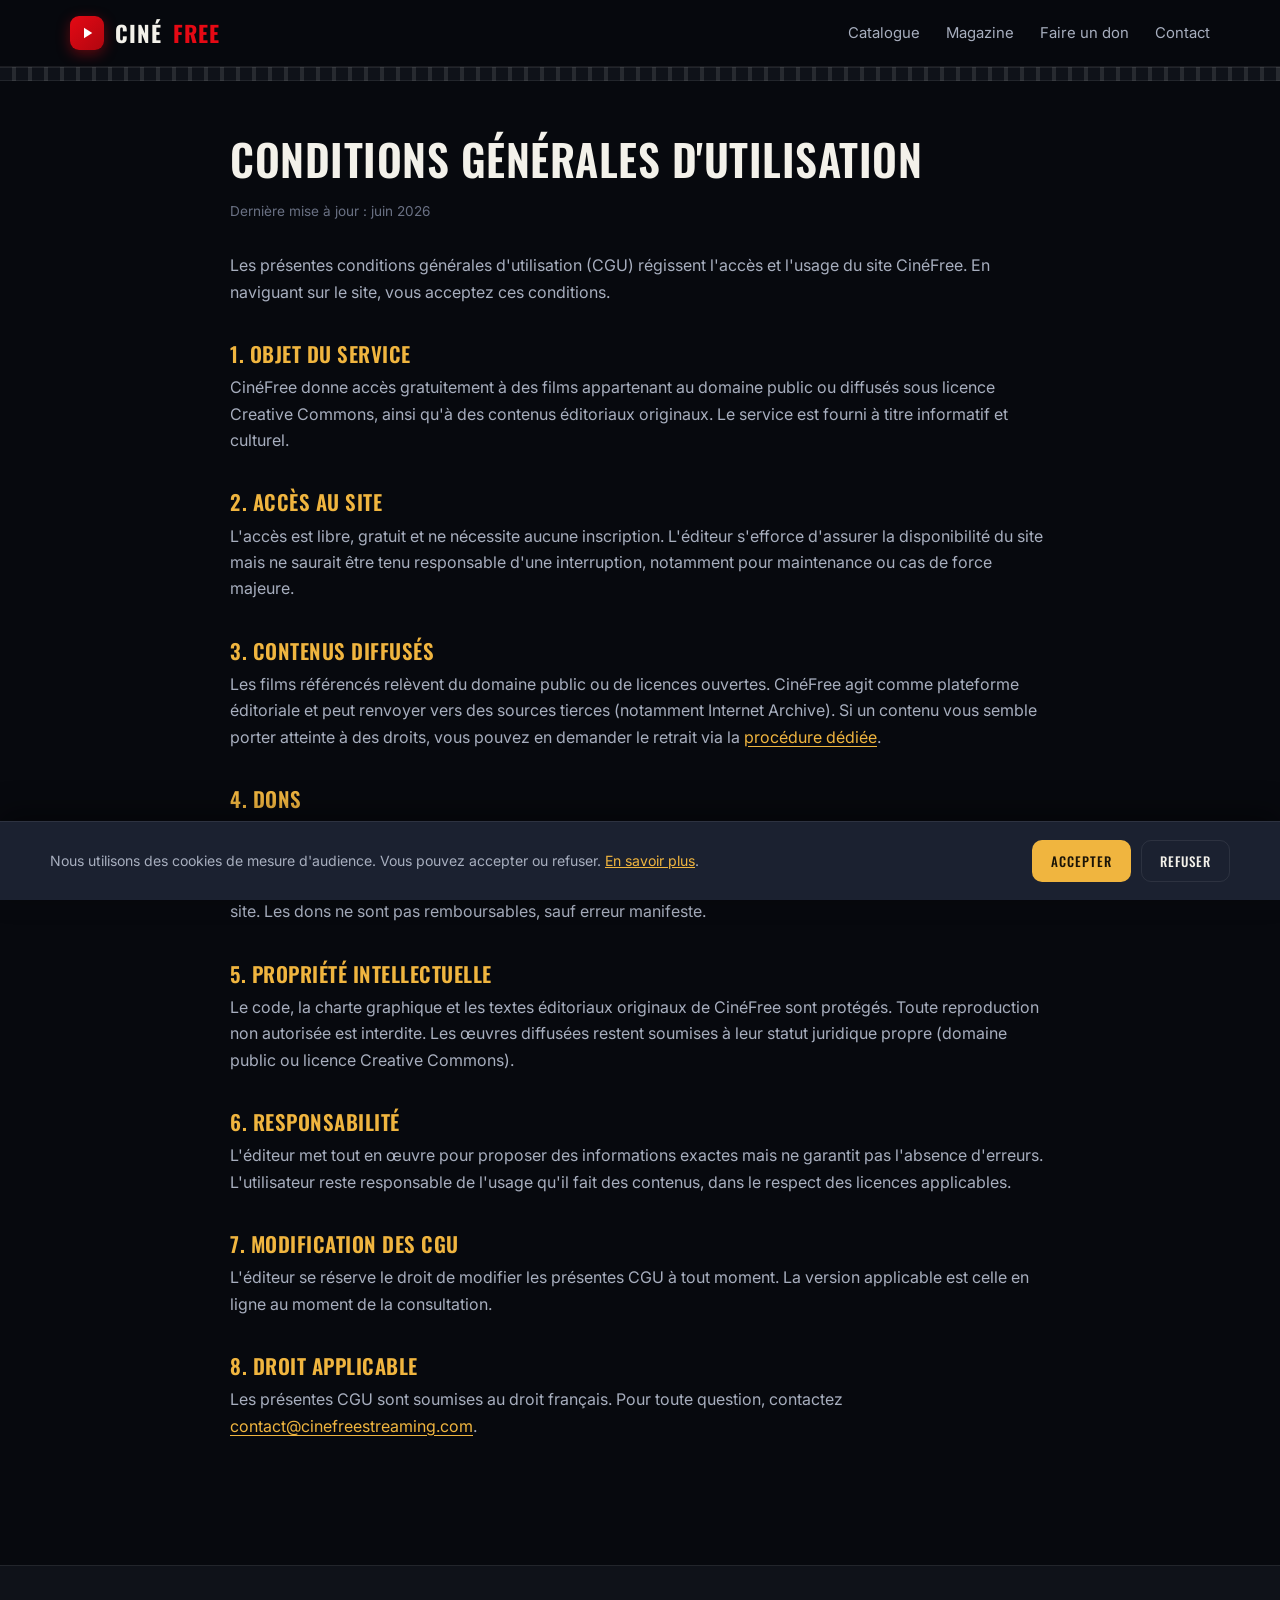
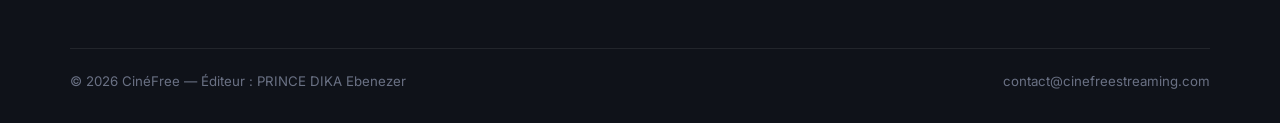
<file: cgu.html>
<!DOCTYPE html>
<html lang="fr">
<head>
<meta charset="UTF-8">
<meta name="viewport" content="width=device-width, initial-scale=1.0">
<meta name="theme-color" content="#07090E">
<title>Conditions générales d'utilisation — CinéFree</title>
<meta name="description" content="Conditions générales d'utilisation du site CinéFree, incluant la clause relative aux dons sans contrepartie.">
<meta name="robots" content="index, follow">
<link rel="canonical" href="https://cinefreestreaming.com/cgu.html">
<link rel="icon" href="data:image/svg+xml,%3Csvg xmlns='http://www.w3.org/2000/svg' viewBox='0 0 100 100'%3E%3Crect width='100' height='100' rx='20' fill='%23E50914'/%3E%3Cpath d='M40 30 L70 50 L40 70 Z' fill='%23ffffff'/%3E%3C/svg%3E">
<link rel="manifest" href="/manifest.json">
<link rel="preconnect" href="https://fonts.googleapis.com">
<link rel="preconnect" href="https://fonts.gstatic.com" crossorigin>
<link href="https://fonts.googleapis.com/css2?family=Oswald:wght@400;500;600;700&family=Inter:wght@400;500;600&display=swap" rel="stylesheet">
<link rel="stylesheet" href="/style.css">
<script async src="https://pagead2.googlesyndication.com/pagead/js/adsbygoogle.js?client=ca-pub-2527584002466358"
     crossorigin="anonymous"></script>
</head>
<body>

<header class="site">
  <div class="wrap nav">
    <a href="/" class="brand"><span class="logo"><svg viewBox="0 0 24 24" fill="#fff"><path d="M8 5v14l11-7z"/></svg></span>Ciné<b>Free</b></a>
    <nav class="nav-links" id="nav-links">
      <a href="/#catalogue">Catalogue</a>
      <a href="/#magazine">Magazine</a>
      <a href="/faire-un-don.html">Faire un don</a>
      <a href="/contact.html">Contact</a>
    </nav>
    <button class="nav-toggle" id="nav-toggle" aria-label="Menu">&#9776;</button>
  </div>
</header>
<div class="filmstrip"></div>

<main class="wrap">
  <div class="page">
    <h1>Conditions générales d'utilisation</h1>
    <p class="updated">Dernière mise à jour : juin 2026</p>

    <p>Les présentes conditions générales d'utilisation (CGU) régissent l'accès et l'usage du site CinéFree. En naviguant sur le site, vous acceptez ces conditions.</p>

    <h2>1. Objet du service</h2>
    <p>CinéFree donne accès gratuitement à des films appartenant au domaine public ou diffusés sous licence Creative Commons, ainsi qu'à des contenus éditoriaux originaux. Le service est fourni à titre informatif et culturel.</p>

    <h2>2. Accès au site</h2>
    <p>L'accès est libre, gratuit et ne nécessite aucune inscription. L'éditeur s'efforce d'assurer la disponibilité du site mais ne saurait être tenu responsable d'une interruption, notamment pour maintenance ou cas de force majeure.</p>

    <h2>3. Contenus diffusés</h2>
    <p>Les films référencés relèvent du domaine public ou de licences ouvertes. CinéFree agit comme plateforme éditoriale et peut renvoyer vers des sources tierces (notamment Internet Archive). Si un contenu vous semble porter atteinte à des droits, vous pouvez en demander le retrait via la <a class="inline" href="/dmca.html">procédure dédiée</a>.</p>

    <h2>4. Dons</h2>
    <p>Les utilisateurs peuvent soutenir le site par un don volontaire via PayPal. <strong>Le don est libre, facultatif et ne donne droit à aucune contrepartie</strong> : il ne confère aucun avantage, aucun accès privilégié, aucun bien ni service en échange. Il s'agit d'un soutien purement bénévole destiné à couvrir les frais de fonctionnement du site. Les dons ne sont pas remboursables, sauf erreur manifeste.</p>

    <h2>5. Propriété intellectuelle</h2>
    <p>Le code, la charte graphique et les textes éditoriaux originaux de CinéFree sont protégés. Toute reproduction non autorisée est interdite. Les œuvres diffusées restent soumises à leur statut juridique propre (domaine public ou licence Creative Commons).</p>

    <h2>6. Responsabilité</h2>
    <p>L'éditeur met tout en œuvre pour proposer des informations exactes mais ne garantit pas l'absence d'erreurs. L'utilisateur reste responsable de l'usage qu'il fait des contenus, dans le respect des licences applicables.</p>

    <h2>7. Modification des CGU</h2>
    <p>L'éditeur se réserve le droit de modifier les présentes CGU à tout moment. La version applicable est celle en ligne au moment de la consultation.</p>

    <h2>8. Droit applicable</h2>
    <p>Les présentes CGU sont soumises au droit français. Pour toute question, contactez <a class="inline" href="/contact.html">contact@cinefreestreaming.com</a>.</p>
  </div>
</main>

<footer class="site">
  <div class="wrap">
    <div class="foot-bottom">
      <span>© 2026 CinéFree — Éditeur : PRINCE DIKA Ebenezer</span>
      <span>contact@cinefreestreaming.com</span>
    </div>
  </div>
</footer>

<div class="cookie-banner" id="cookie-banner" role="region" aria-label="Consentement aux cookies">
  <div class="cookie-inner">
    <p>Nous utilisons des cookies de mesure d'audience. Vous pouvez accepter ou refuser. <a href="/politique-confidentialite.html">En savoir plus</a>.</p>
    <div class="cookie-actions">
      <button class="btn btn-amber" id="cookie-accept">Accepter</button>
      <button class="btn btn-ghost" id="cookie-refuse">Refuser</button>
    </div>
  </div>
</div>

<script src="/script.js"></script>
</body>
</html>
</file>
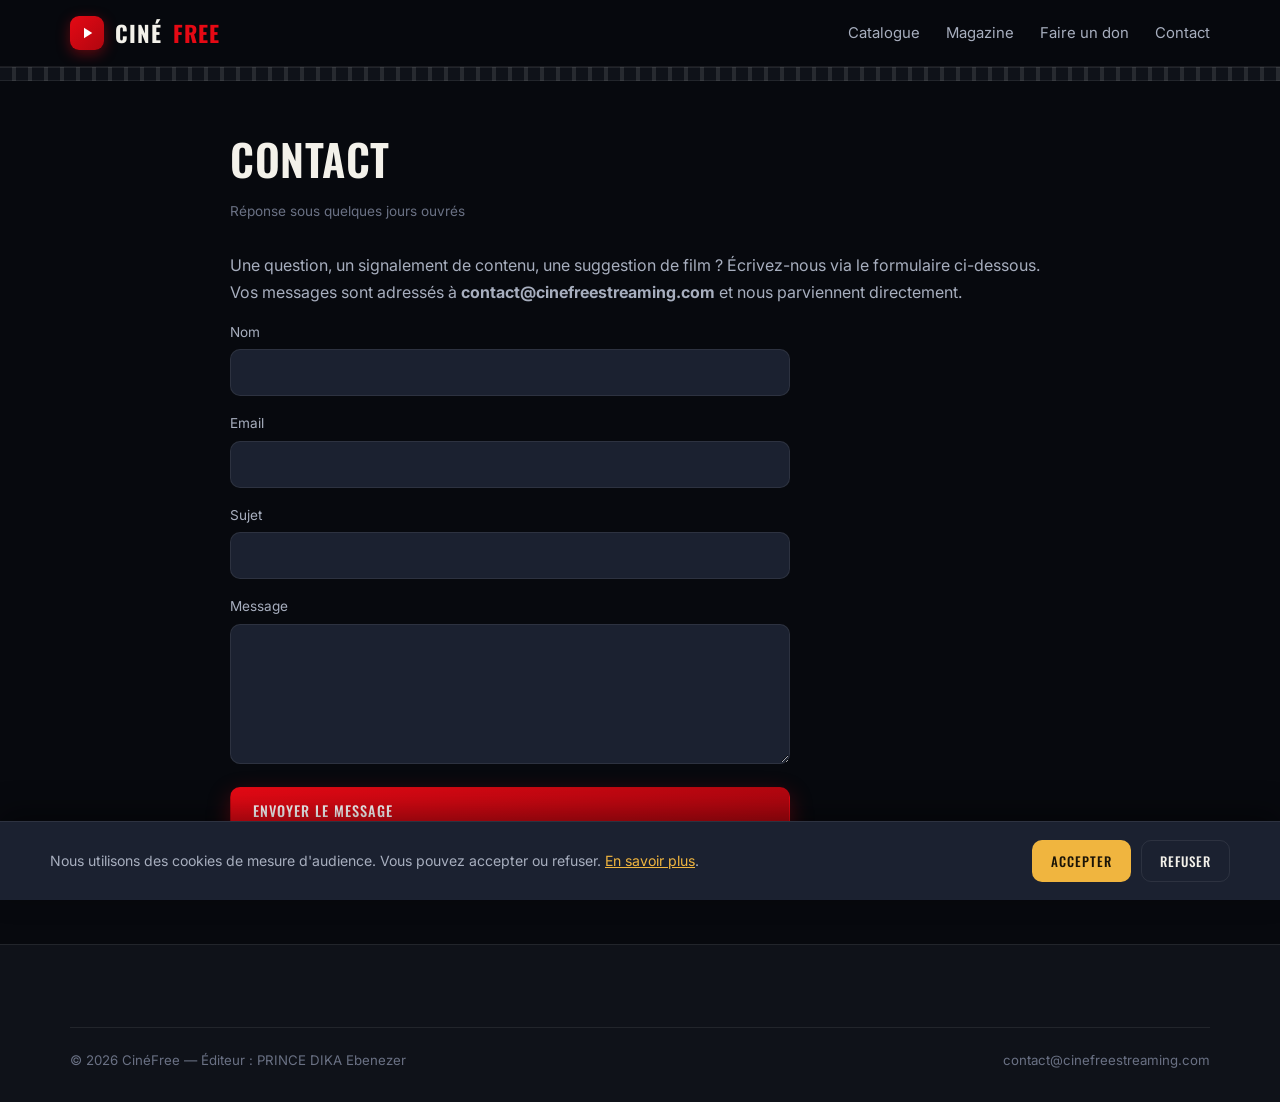
<file: contact.html>
<!DOCTYPE html>
<html lang="fr">
<head>
<meta charset="UTF-8">
<meta name="viewport" content="width=device-width, initial-scale=1.0">
<meta name="theme-color" content="#07090E">
<title>Contact — CinéFree</title>
<meta name="description" content="Contactez l'équipe de CinéFree : questions, signalements, partenariats.">
<meta name="robots" content="index, follow">
<link rel="canonical" href="https://cinefreestreaming.com/contact.html">
<link rel="icon" href="data:image/svg+xml,%3Csvg xmlns='http://www.w3.org/2000/svg' viewBox='0 0 100 100'%3E%3Crect width='100' height='100' rx='20' fill='%23E50914'/%3E%3Cpath d='M40 30 L70 50 L40 70 Z' fill='%23ffffff'/%3E%3C/svg%3E">
<link rel="manifest" href="/manifest.json">
<link rel="preconnect" href="https://fonts.googleapis.com">
<link rel="preconnect" href="https://fonts.gstatic.com" crossorigin>
<link href="https://fonts.googleapis.com/css2?family=Oswald:wght@400;500;600;700&family=Inter:wght@400;500;600&display=swap" rel="stylesheet">
<link rel="stylesheet" href="/style.css">
<script async src="https://pagead2.googlesyndication.com/pagead/js/adsbygoogle.js?client=ca-pub-2527584002466358" crossorigin="anonymous"></script>
</head>
<body>

<header class="site">
  <div class="wrap nav">
    <a href="/" class="brand"><span class="logo"><svg viewBox="0 0 24 24" fill="#fff"><path d="M8 5v14l11-7z"/></svg></span>Ciné<b>Free</b></a>
    <nav class="nav-links" id="nav-links">
      <a href="/#catalogue">Catalogue</a>
      <a href="/#magazine">Magazine</a>
      <a href="/faire-un-don.html">Faire un don</a>
      <a href="/contact.html">Contact</a>
    </nav>
    <button class="nav-toggle" id="nav-toggle" aria-label="Menu">&#9776;</button>
  </div>
</header>
<div class="filmstrip"></div>

<main class="wrap">
  <div class="page">
    <h1>Contact</h1>
    <p class="updated">Réponse sous quelques jours ouvrés</p>
    <p>Une question, un signalement de contenu, une suggestion de film ? Écrivez-nous via le formulaire ci-dessous. Vos messages sont adressés à <strong>contact@cinefreestreaming.com</strong> et nous parviennent directement.</p>

    <!-- ============================================================
         FORMULAIRE NETLIFY
         L'adresse de réception (contact@cinefreestreaming.com) se
         configure dans Netlify : Site settings > Forms > Notifications
         > "Add notification" > Email notification.
         ============================================================ -->
    <form name="contact" method="POST" data-netlify="true" netlify-honeypot="bot-field" action="/contact.html?ok=1" class="form">
      <input type="hidden" name="form-name" value="contact">
      <p style="display:none"><label>Ne pas remplir : <input name="bot-field"></label></p>

      <div>
        <label for="name">Nom</label>
        <input id="name" type="text" name="name" required>
      </div>
      <div>
        <label for="email">Email</label>
        <input id="email" type="email" name="email" required>
      </div>
      <div>
        <label for="subject">Sujet</label>
        <input id="subject" type="text" name="subject">
      </div>
      <div>
        <label for="message">Message</label>
        <textarea id="message" name="message" required></textarea>
      </div>
      <button class="btn btn-primary" type="submit">Envoyer le message</button>
    </form>

    <p id="ok-msg" style="display:none;margin-top:20px;color:var(--amber)">Merci, votre message a bien été envoyé.</p>
  </div>
</main>

<footer class="site">
  <div class="wrap">
    <div class="foot-bottom">
      <span>© 2026 CinéFree — Éditeur : PRINCE DIKA Ebenezer</span>
      <span>contact@cinefreestreaming.com</span>
    </div>
  </div>
</footer>

<div class="cookie-banner" id="cookie-banner" role="region" aria-label="Consentement aux cookies">
  <div class="cookie-inner">
    <p>Nous utilisons des cookies de mesure d'audience. Vous pouvez accepter ou refuser. <a href="/politique-confidentialite.html">En savoir plus</a>.</p>
    <div class="cookie-actions">
      <button class="btn btn-amber" id="cookie-accept">Accepter</button>
      <button class="btn btn-ghost" id="cookie-refuse">Refuser</button>
    </div>
  </div>
</div>

<script src="/script.js"></script>
<script>
  // Affiche le message de confirmation après soumission Netlify
  if (new URLSearchParams(location.search).get("ok") === "1") {
    var m = document.getElementById("ok-msg");
    if (m) m.style.display = "block";
  }
</script>
</body>
</html>
</file>
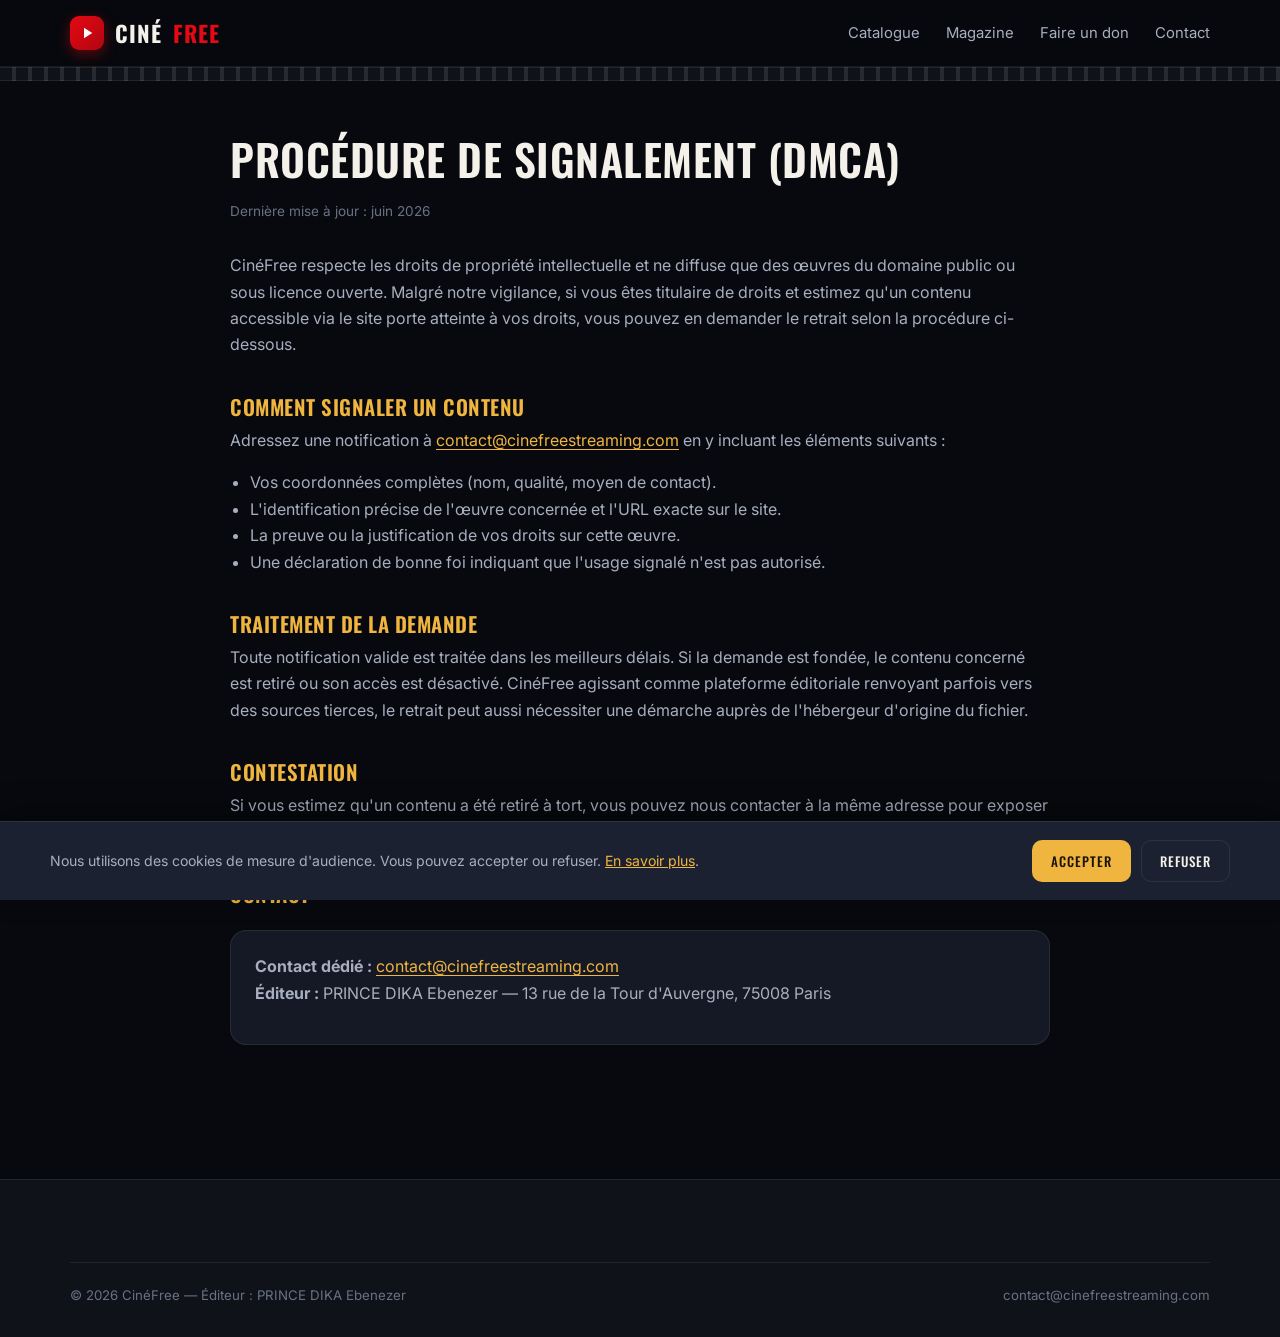
<file: dmca.html>
<!DOCTYPE html>
<html lang="fr">
<head>
<meta charset="UTF-8">
<meta name="viewport" content="width=device-width, initial-scale=1.0">
<meta name="theme-color" content="#07090E">
<title>Procédure DMCA / Retrait — CinéFree</title>
<meta name="description" content="Procédure de signalement et de retrait de contenu (DMCA) pour le site CinéFree.">
<meta name="robots" content="index, follow">
<link rel="canonical" href="https://cinefreestreaming.com/dmca.html">
<link rel="icon" href="data:image/svg+xml,%3Csvg xmlns='http://www.w3.org/2000/svg' viewBox='0 0 100 100'%3E%3Crect width='100' height='100' rx='20' fill='%23E50914'/%3E%3Cpath d='M40 30 L70 50 L40 70 Z' fill='%23ffffff'/%3E%3C/svg%3E">
<link rel="manifest" href="/manifest.json">
<link rel="preconnect" href="https://fonts.googleapis.com">
<link rel="preconnect" href="https://fonts.gstatic.com" crossorigin>
<link href="https://fonts.googleapis.com/css2?family=Oswald:wght@400;500;600;700&family=Inter:wght@400;500;600&display=swap" rel="stylesheet">
<link rel="stylesheet" href="/style.css">
<script async src="https://pagead2.googlesyndication.com/pagead/js/adsbygoogle.js?client=ca-pub-2527584002466358" crossorigin="anonymous"></script>
</head>
<body>

<header class="site">
  <div class="wrap nav">
    <a href="/" class="brand"><span class="logo"><svg viewBox="0 0 24 24" fill="#fff"><path d="M8 5v14l11-7z"/></svg></span>Ciné<b>Free</b></a>
    <nav class="nav-links" id="nav-links">
      <a href="/#catalogue">Catalogue</a>
      <a href="/#magazine">Magazine</a>
      <a href="/faire-un-don.html">Faire un don</a>
      <a href="/contact.html">Contact</a>
    </nav>
    <button class="nav-toggle" id="nav-toggle" aria-label="Menu">&#9776;</button>
  </div>
</header>
<div class="filmstrip"></div>

<main class="wrap">
  <div class="page">
    <h1>Procédure de signalement (DMCA)</h1>
    <p class="updated">Dernière mise à jour : juin 2026</p>

    <p>CinéFree respecte les droits de propriété intellectuelle et ne diffuse que des œuvres du domaine public ou sous licence ouverte. Malgré notre vigilance, si vous êtes titulaire de droits et estimez qu'un contenu accessible via le site porte atteinte à vos droits, vous pouvez en demander le retrait selon la procédure ci-dessous.</p>

    <h2>Comment signaler un contenu</h2>
    <p>Adressez une notification à <a class="inline" href="/contact.html">contact@cinefreestreaming.com</a> en y incluant les éléments suivants :</p>
    <ul>
      <li>Vos coordonnées complètes (nom, qualité, moyen de contact).</li>
      <li>L'identification précise de l'œuvre concernée et l'URL exacte sur le site.</li>
      <li>La preuve ou la justification de vos droits sur cette œuvre.</li>
      <li>Une déclaration de bonne foi indiquant que l'usage signalé n'est pas autorisé.</li>
    </ul>

    <h2>Traitement de la demande</h2>
    <p>Toute notification valide est traitée dans les meilleurs délais. Si la demande est fondée, le contenu concerné est retiré ou son accès est désactivé. CinéFree agissant comme plateforme éditoriale renvoyant parfois vers des sources tierces, le retrait peut aussi nécessiter une démarche auprès de l'hébergeur d'origine du fichier.</p>

    <h2>Contestation</h2>
    <p>Si vous estimez qu'un contenu a été retiré à tort, vous pouvez nous contacter à la même adresse pour exposer votre position. Nous réexaminerons le dossier de bonne foi.</p>

    <h2>Contact</h2>
    <div class="card-legal">
      <p><strong>Contact dédié :</strong> <a class="inline" href="/contact.html">contact@cinefreestreaming.com</a><br>
      <strong>Éditeur :</strong> PRINCE DIKA Ebenezer — 13 rue de la Tour d'Auvergne, 75008 Paris</p>
    </div>
  </div>
</main>

<footer class="site">
  <div class="wrap">
    <div class="foot-bottom">
      <span>© 2026 CinéFree — Éditeur : PRINCE DIKA Ebenezer</span>
      <span>contact@cinefreestreaming.com</span>
    </div>
  </div>
</footer>

<div class="cookie-banner" id="cookie-banner" role="region" aria-label="Consentement aux cookies">
  <div class="cookie-inner">
    <p>Nous utilisons des cookies de mesure d'audience. Vous pouvez accepter ou refuser. <a href="/politique-confidentialite.html">En savoir plus</a>.</p>
    <div class="cookie-actions">
      <button class="btn btn-amber" id="cookie-accept">Accepter</button>
      <button class="btn btn-ghost" id="cookie-refuse">Refuser</button>
    </div>
  </div>
</div>

<script src="/script.js"></script>
</body>
</html>
</file>
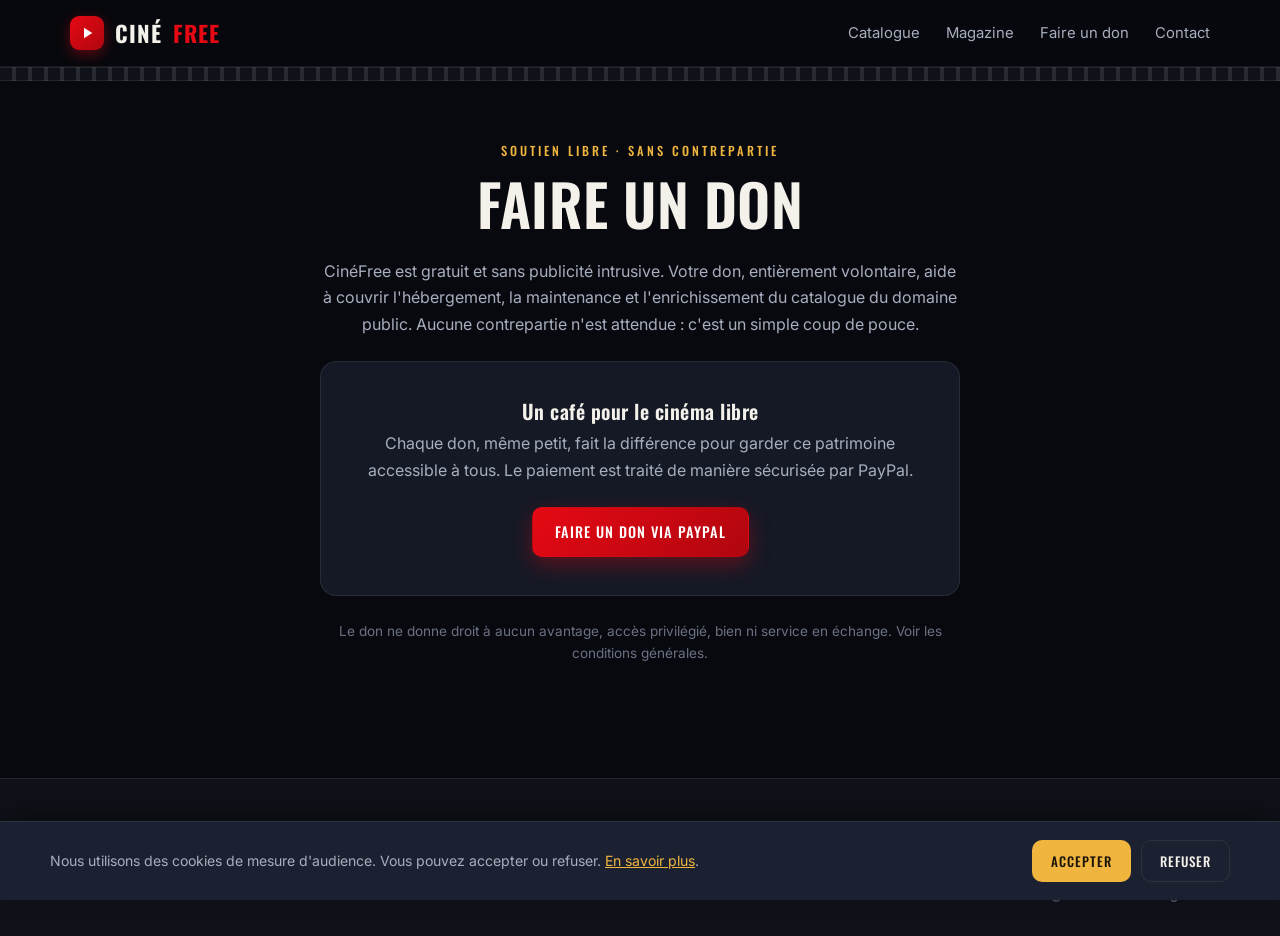
<file: faire-un-don.html>
<!DOCTYPE html>
<html lang="fr">
<head>
<meta charset="UTF-8">
<meta name="viewport" content="width=device-width, initial-scale=1.0">
<meta name="theme-color" content="#07090E">
<title>Faire un don — CinéFree</title>
<meta name="description" content="Soutenez CinéFree par un don libre via PayPal pour maintenir l'accès gratuit au cinéma du domaine public.">
<meta name="robots" content="index, follow">
<link rel="canonical" href="https://cinefreestreaming.com/faire-un-don.html">
<link rel="icon" href="data:image/svg+xml,%3Csvg xmlns='http://www.w3.org/2000/svg' viewBox='0 0 100 100'%3E%3Crect width='100' height='100' rx='20' fill='%23E50914'/%3E%3Cpath d='M40 30 L70 50 L40 70 Z' fill='%23ffffff'/%3E%3C/svg%3E">
<link rel="manifest" href="/manifest.json">
<link rel="preconnect" href="https://fonts.googleapis.com">
<link rel="preconnect" href="https://fonts.gstatic.com" crossorigin>
<link href="https://fonts.googleapis.com/css2?family=Oswald:wght@400;500;600;700&family=Inter:wght@400;500;600&display=swap" rel="stylesheet">
<link rel="stylesheet" href="/style.css">
<script async src="https://pagead2.googlesyndication.com/pagead/js/adsbygoogle.js?client=ca-pub-2527584002466358" crossorigin="anonymous"></script>
</head>
<body>

<header class="site">
  <div class="wrap nav">
    <a href="/" class="brand"><span class="logo"><svg viewBox="0 0 24 24" fill="#fff"><path d="M8 5v14l11-7z"/></svg></span>Ciné<b>Free</b></a>
    <nav class="nav-links" id="nav-links">
      <a href="/#catalogue">Catalogue</a>
      <a href="/#magazine">Magazine</a>
      <a href="/faire-un-don.html">Faire un don</a>
      <a href="/contact.html">Contact</a>
    </nav>
    <button class="nav-toggle" id="nav-toggle" aria-label="Menu">&#9776;</button>
  </div>
</header>
<div class="filmstrip"></div>

<main class="wrap">
  <div class="don-hero">
    <span class="eyebrow">Soutien libre · sans contrepartie</span>
    <h1>Faire un don</h1>
    <p class="lead">CinéFree est gratuit et sans publicité intrusive. Votre don, entièrement volontaire, aide à couvrir l'hébergement, la maintenance et l'enrichissement du catalogue du domaine public. Aucune contrepartie n'est attendue : c'est un simple coup de pouce.</p>

    <div class="don-card">
      <h3 style="color:var(--ink)">Un café pour le cinéma libre</h3>
      <p>Chaque don, même petit, fait la différence pour garder ce patrimoine accessible à tous. Le paiement est traité de manière sécurisée par PayPal.</p>
      <a href="https://www.paypal.com/ncp/payment/AMYW5R5Q7LNY4" target="_blank" rel="noopener" class="btn btn-primary" style="margin-top:8px">Faire un don via PayPal</a>
    </div>

    <p style="font-size:.85rem;color:var(--ink-faint);margin-top:24px">Le don ne donne droit à aucun avantage, accès privilégié, bien ni service en échange. Voir les <a class="inline" href="/cgu.html">conditions générales</a>.</p>
  </div>
</main>

<footer class="site">
  <div class="wrap">
    <div class="foot-bottom">
      <span>© 2026 CinéFree — Éditeur : PRINCE DIKA Ebenezer</span>
      <span>contact@cinefreestreaming.com</span>
    </div>
  </div>
</footer>

<div class="cookie-banner" id="cookie-banner" role="region" aria-label="Consentement aux cookies">
  <div class="cookie-inner">
    <p>Nous utilisons des cookies de mesure d'audience. Vous pouvez accepter ou refuser. <a href="/politique-confidentialite.html">En savoir plus</a>.</p>
    <div class="cookie-actions">
      <button class="btn btn-amber" id="cookie-accept">Accepter</button>
      <button class="btn btn-ghost" id="cookie-refuse">Refuser</button>
    </div>
  </div>
</div>

<script src="/script.js"></script>
</body>
</html>
</file>
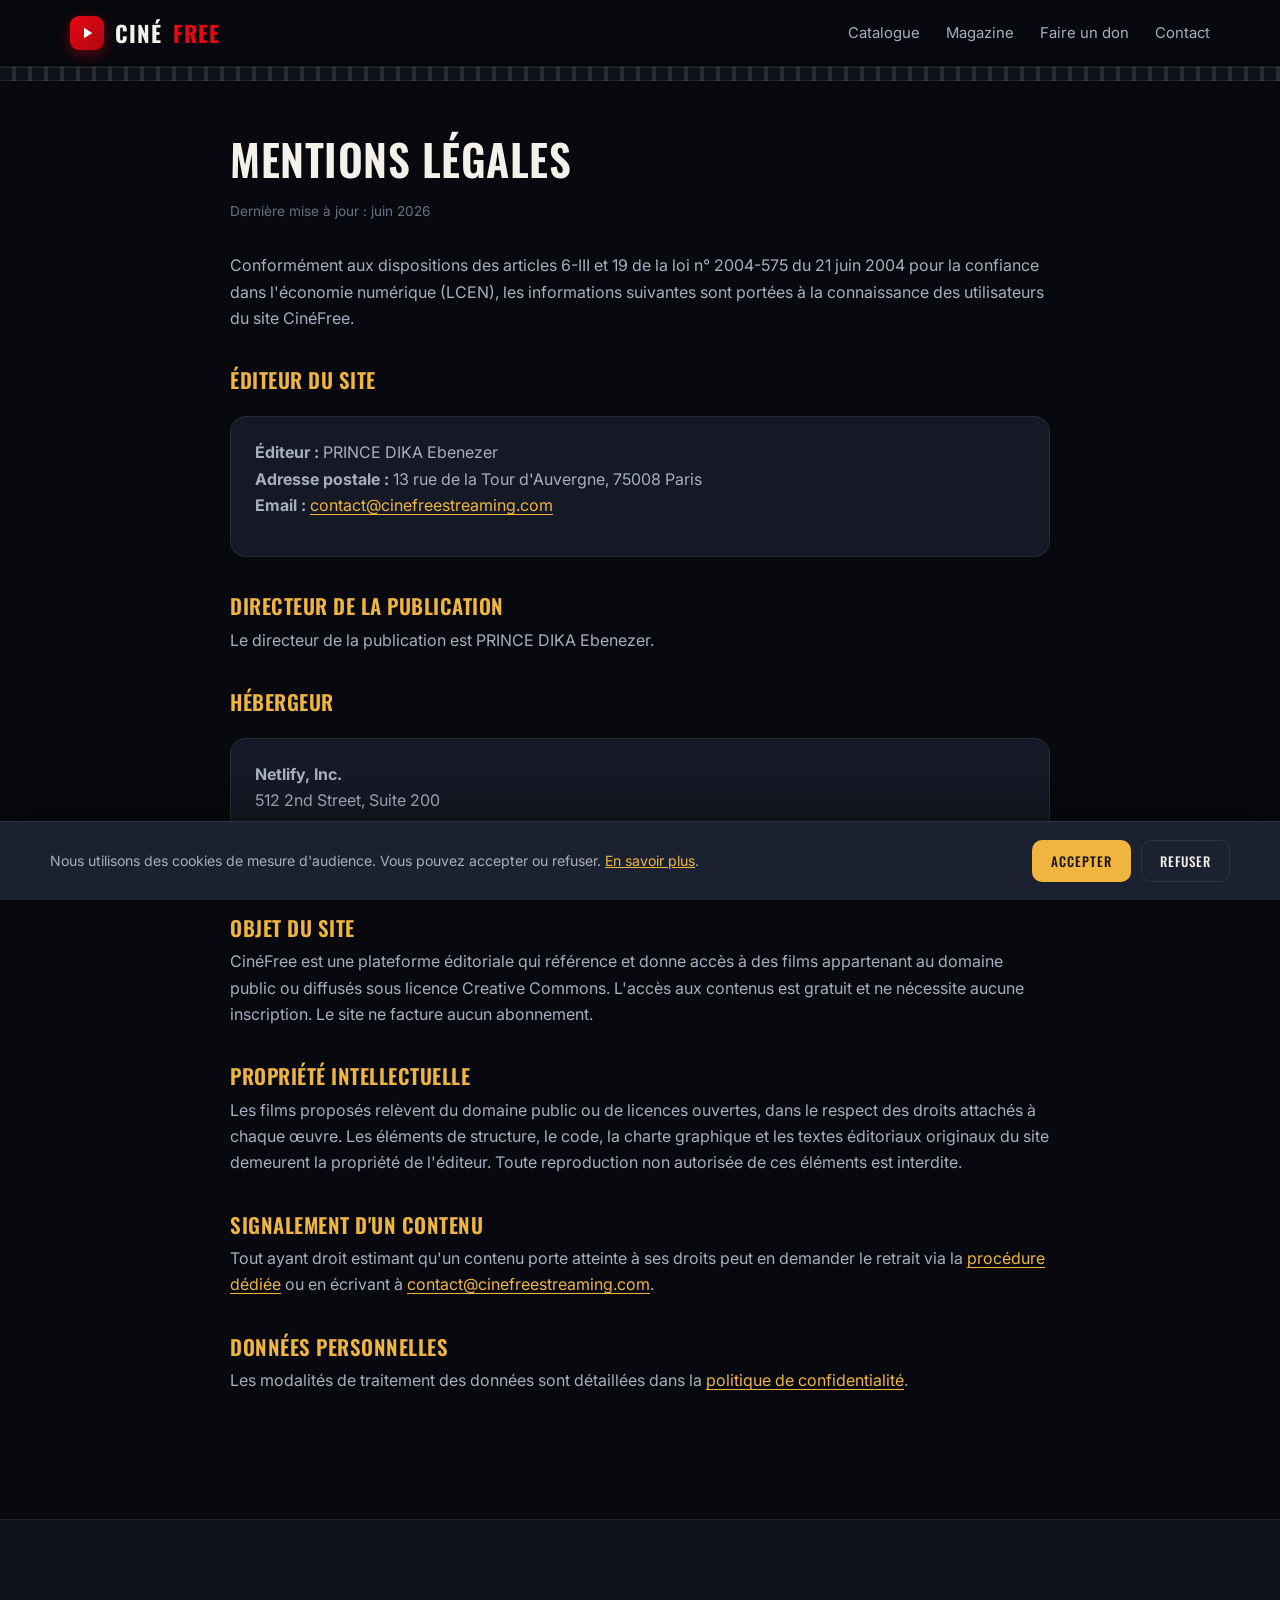
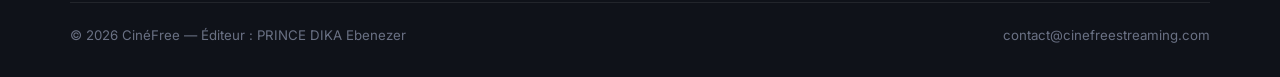
<file: mentions-legales.html>
<!DOCTYPE html>
<html lang="fr">
<head>
<meta charset="UTF-8">
<meta name="viewport" content="width=device-width, initial-scale=1.0">
<meta name="theme-color" content="#07090E">
<title>Mentions légales — CinéFree</title>
<meta name="description" content="Mentions légales du site CinéFree : éditeur, directeur de publication, hébergeur et contact.">
<meta name="robots" content="index, follow">
<link rel="canonical" href="https://cinefreestreaming.com/mentions-legales.html">
<link rel="icon" href="data:image/svg+xml,%3Csvg xmlns='http://www.w3.org/2000/svg' viewBox='0 0 100 100'%3E%3Crect width='100' height='100' rx='20' fill='%23E50914'/%3E%3Cpath d='M40 30 L70 50 L40 70 Z' fill='%23ffffff'/%3E%3C/svg%3E">
<link rel="manifest" href="/manifest.json">
<link rel="preconnect" href="https://fonts.googleapis.com">
<link rel="preconnect" href="https://fonts.gstatic.com" crossorigin>
<link href="https://fonts.googleapis.com/css2?family=Oswald:wght@400;500;600;700&family=Inter:wght@400;500;600&display=swap" rel="stylesheet">
<link rel="stylesheet" href="/style.css">
<script async src="https://pagead2.googlesyndication.com/pagead/js/adsbygoogle.js?client=ca-pub-2527584002466358" crossorigin="anonymous"></script>
</head>
<body>

<header class="site">
  <div class="wrap nav">
    <a href="/" class="brand"><span class="logo"><svg viewBox="0 0 24 24" fill="#fff"><path d="M8 5v14l11-7z"/></svg></span>Ciné<b>Free</b></a>
    <nav class="nav-links" id="nav-links">
      <a href="/#catalogue">Catalogue</a>
      <a href="/#magazine">Magazine</a>
      <a href="/faire-un-don.html">Faire un don</a>
      <a href="/contact.html">Contact</a>
    </nav>
    <button class="nav-toggle" id="nav-toggle" aria-label="Menu">&#9776;</button>
  </div>
</header>
<div class="filmstrip"></div>

<main class="wrap">
  <div class="page">
    <h1>Mentions légales</h1>
    <p class="updated">Dernière mise à jour : juin 2026</p>

    <p>Conformément aux dispositions des articles 6-III et 19 de la loi n° 2004-575 du 21 juin 2004 pour la confiance dans l'économie numérique (LCEN), les informations suivantes sont portées à la connaissance des utilisateurs du site CinéFree.</p>

    <h2>Éditeur du site</h2>
    <div class="card-legal">
      <p><strong>Éditeur :</strong> PRINCE DIKA Ebenezer<br>
      <strong>Adresse postale :</strong> 13 rue de la Tour d'Auvergne, 75008 Paris<br>
      <strong>Email :</strong> <a class="inline" href="/contact.html">contact@cinefreestreaming.com</a></p>
    </div>

    <h2>Directeur de la publication</h2>
    <p>Le directeur de la publication est PRINCE DIKA Ebenezer.</p>

    <h2>Hébergeur</h2>
    <div class="card-legal">
      <p><strong>Netlify, Inc.</strong><br>
      512 2nd Street, Suite 200<br>
      San Francisco, CA 94107, USA</p>
    </div>

    <h2>Objet du site</h2>
    <p>CinéFree est une plateforme éditoriale qui référence et donne accès à des films appartenant au domaine public ou diffusés sous licence Creative Commons. L'accès aux contenus est gratuit et ne nécessite aucune inscription. Le site ne facture aucun abonnement.</p>

    <h2>Propriété intellectuelle</h2>
    <p>Les films proposés relèvent du domaine public ou de licences ouvertes, dans le respect des droits attachés à chaque œuvre. Les éléments de structure, le code, la charte graphique et les textes éditoriaux originaux du site demeurent la propriété de l'éditeur. Toute reproduction non autorisée de ces éléments est interdite.</p>

    <h2>Signalement d'un contenu</h2>
    <p>Tout ayant droit estimant qu'un contenu porte atteinte à ses droits peut en demander le retrait via la <a class="inline" href="/dmca.html">procédure dédiée</a> ou en écrivant à <a class="inline" href="/contact.html">contact@cinefreestreaming.com</a>.</p>

    <h2>Données personnelles</h2>
    <p>Les modalités de traitement des données sont détaillées dans la <a class="inline" href="/politique-confidentialite.html">politique de confidentialité</a>.</p>
  </div>
</main>

<footer class="site">
  <div class="wrap">
    <div class="foot-bottom">
      <span>© 2026 CinéFree — Éditeur : PRINCE DIKA Ebenezer</span>
      <span>contact@cinefreestreaming.com</span>
    </div>
  </div>
</footer>

<div class="cookie-banner" id="cookie-banner" role="region" aria-label="Consentement aux cookies">
  <div class="cookie-inner">
    <p>Nous utilisons des cookies de mesure d'audience. Vous pouvez accepter ou refuser. <a href="/politique-confidentialite.html">En savoir plus</a>.</p>
    <div class="cookie-actions">
      <button class="btn btn-amber" id="cookie-accept">Accepter</button>
      <button class="btn btn-ghost" id="cookie-refuse">Refuser</button>
    </div>
  </div>
</div>

<script src="/script.js"></script>
</body>
</html>
</file>
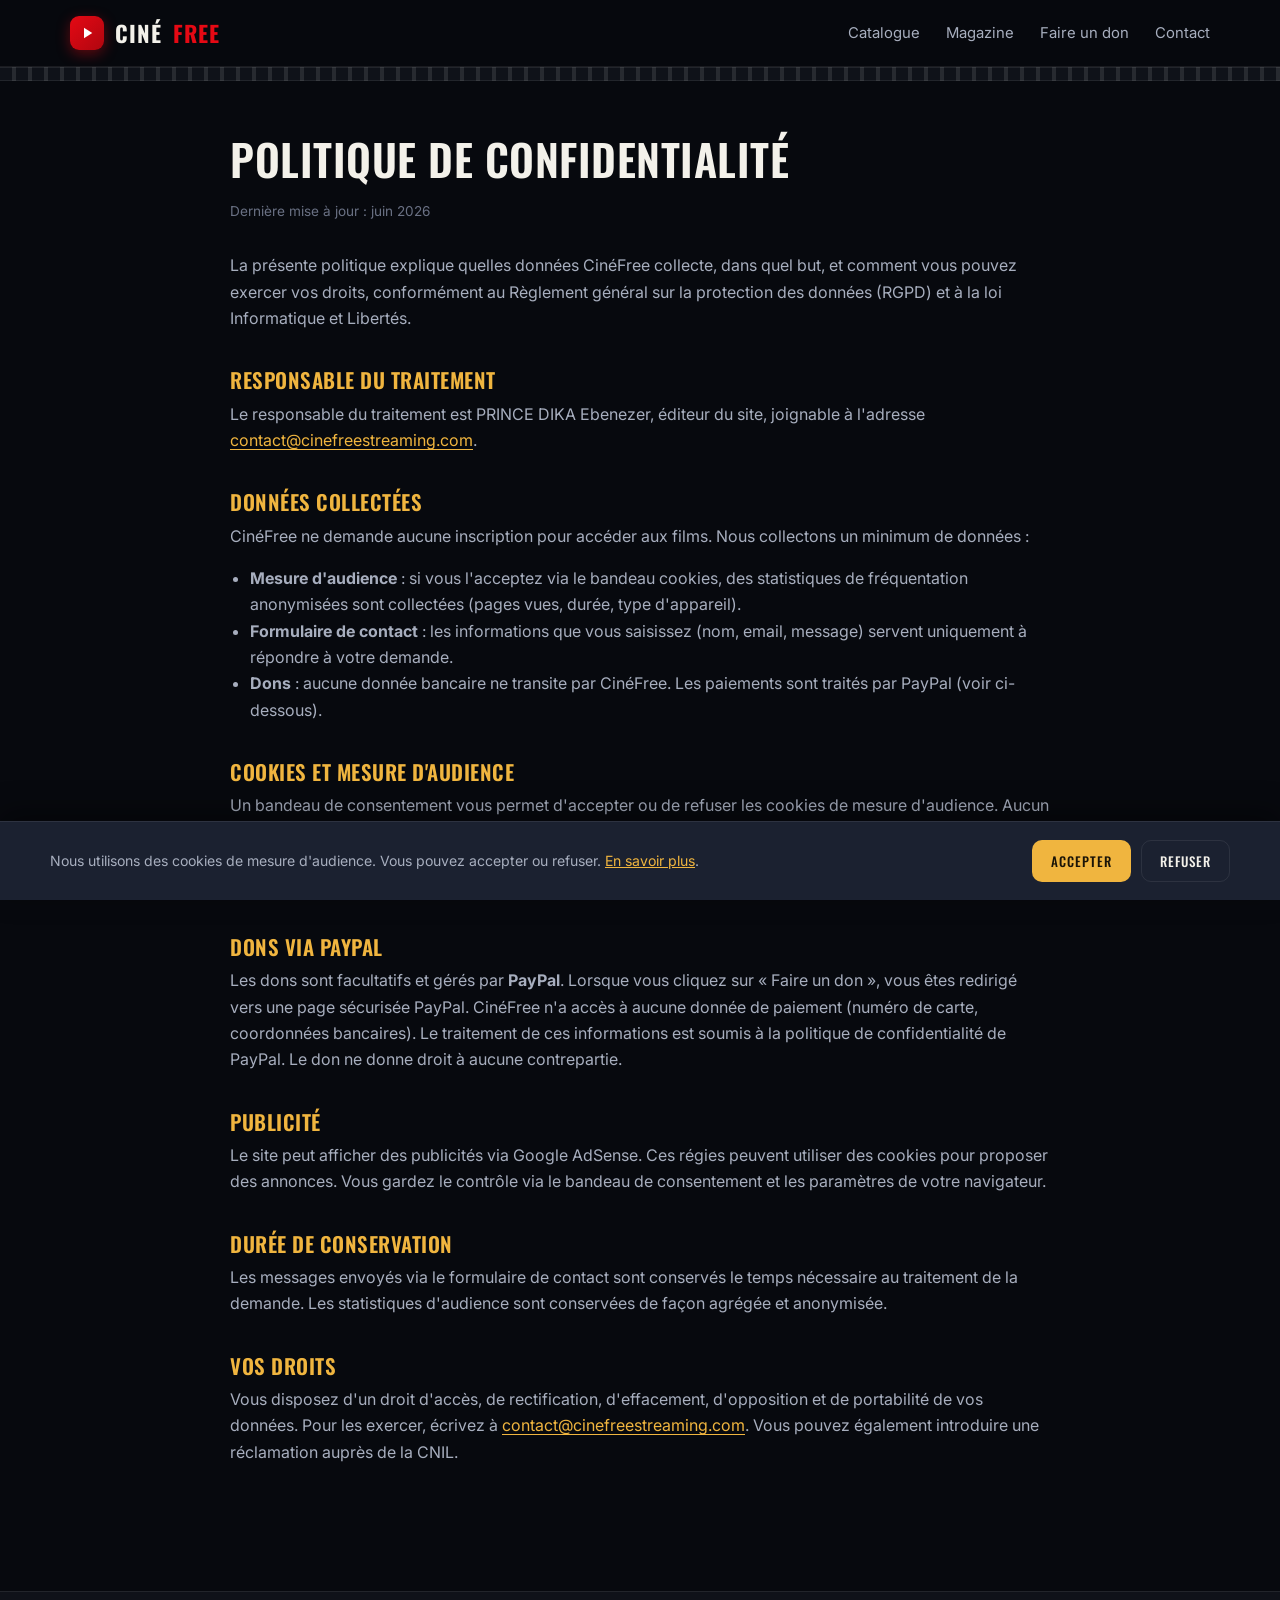
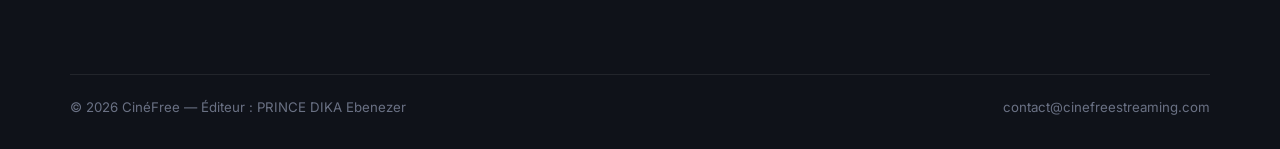
<file: politique-confidentialite.html>
<!DOCTYPE html>
<html lang="fr">
<head>
<meta charset="UTF-8">
<meta name="viewport" content="width=device-width, initial-scale=1.0">
<meta name="theme-color" content="#07090E">
<title>Politique de confidentialité — CinéFree</title>
<meta name="description" content="Politique de confidentialité de CinéFree : cookies, mesure d'audience, dons via PayPal et droits RGPD.">
<meta name="robots" content="index, follow">
<link rel="canonical" href="https://cinefreestreaming.com/politique-confidentialite.html">
<link rel="icon" href="data:image/svg+xml,%3Csvg xmlns='http://www.w3.org/2000/svg' viewBox='0 0 100 100'%3E%3Crect width='100' height='100' rx='20' fill='%23E50914'/%3E%3Cpath d='M40 30 L70 50 L40 70 Z' fill='%23ffffff'/%3E%3C/svg%3E">
<link rel="manifest" href="/manifest.json">
<link rel="preconnect" href="https://fonts.googleapis.com">
<link rel="preconnect" href="https://fonts.gstatic.com" crossorigin>
<link href="https://fonts.googleapis.com/css2?family=Oswald:wght@400;500;600;700&family=Inter:wght@400;500;600&display=swap" rel="stylesheet">
<link rel="stylesheet" href="/style.css">
<script async src="https://pagead2.googlesyndication.com/pagead/js/adsbygoogle.js?client=ca-pub-2527584002466358" crossorigin="anonymous"></script>
</head>
<body>

<header class="site">
  <div class="wrap nav">
    <a href="/" class="brand"><span class="logo"><svg viewBox="0 0 24 24" fill="#fff"><path d="M8 5v14l11-7z"/></svg></span>Ciné<b>Free</b></a>
    <nav class="nav-links" id="nav-links">
      <a href="/#catalogue">Catalogue</a>
      <a href="/#magazine">Magazine</a>
      <a href="/faire-un-don.html">Faire un don</a>
      <a href="/contact.html">Contact</a>
    </nav>
    <button class="nav-toggle" id="nav-toggle" aria-label="Menu">&#9776;</button>
  </div>
</header>
<div class="filmstrip"></div>

<main class="wrap">
  <div class="page">
    <h1>Politique de confidentialité</h1>
    <p class="updated">Dernière mise à jour : juin 2026</p>

    <p>La présente politique explique quelles données CinéFree collecte, dans quel but, et comment vous pouvez exercer vos droits, conformément au Règlement général sur la protection des données (RGPD) et à la loi Informatique et Libertés.</p>

    <h2>Responsable du traitement</h2>
    <p>Le responsable du traitement est PRINCE DIKA Ebenezer, éditeur du site, joignable à l'adresse <a class="inline" href="/contact.html">contact@cinefreestreaming.com</a>.</p>

    <h2>Données collectées</h2>
    <p>CinéFree ne demande aucune inscription pour accéder aux films. Nous collectons un minimum de données :</p>
    <ul>
      <li><strong>Mesure d'audience</strong> : si vous l'acceptez via le bandeau cookies, des statistiques de fréquentation anonymisées sont collectées (pages vues, durée, type d'appareil).</li>
      <li><strong>Formulaire de contact</strong> : les informations que vous saisissez (nom, email, message) servent uniquement à répondre à votre demande.</li>
      <li><strong>Dons</strong> : aucune donnée bancaire ne transite par CinéFree. Les paiements sont traités par PayPal (voir ci-dessous).</li>
    </ul>

    <h2>Cookies et mesure d'audience</h2>
    <p>Un bandeau de consentement vous permet d'accepter ou de refuser les cookies de mesure d'audience. Aucun cookie de suivi n'est déposé tant que vous n'avez pas donné votre accord. Si vous acceptez, l'outil Google Analytics 4 est chargé avec anonymisation de l'adresse IP. Vous pouvez à tout moment modifier votre choix en effaçant les données de votre navigateur.</p>

    <h2>Dons via PayPal</h2>
    <p>Les dons sont facultatifs et gérés par <strong>PayPal</strong>. Lorsque vous cliquez sur « Faire un don », vous êtes redirigé vers une page sécurisée PayPal. CinéFree n'a accès à aucune donnée de paiement (numéro de carte, coordonnées bancaires). Le traitement de ces informations est soumis à la politique de confidentialité de PayPal. Le don ne donne droit à aucune contrepartie.</p>

    <h2>Publicité</h2>
    <p>Le site peut afficher des publicités via Google AdSense. Ces régies peuvent utiliser des cookies pour proposer des annonces. Vous gardez le contrôle via le bandeau de consentement et les paramètres de votre navigateur.</p>

    <h2>Durée de conservation</h2>
    <p>Les messages envoyés via le formulaire de contact sont conservés le temps nécessaire au traitement de la demande. Les statistiques d'audience sont conservées de façon agrégée et anonymisée.</p>

    <h2>Vos droits</h2>
    <p>Vous disposez d'un droit d'accès, de rectification, d'effacement, d'opposition et de portabilité de vos données. Pour les exercer, écrivez à <a class="inline" href="/contact.html">contact@cinefreestreaming.com</a>. Vous pouvez également introduire une réclamation auprès de la CNIL.</p>
  </div>
</main>

<footer class="site">
  <div class="wrap">
    <div class="foot-bottom">
      <span>© 2026 CinéFree — Éditeur : PRINCE DIKA Ebenezer</span>
      <span>contact@cinefreestreaming.com</span>
    </div>
  </div>
</footer>

<div class="cookie-banner" id="cookie-banner" role="region" aria-label="Consentement aux cookies">
  <div class="cookie-inner">
    <p>Nous utilisons des cookies de mesure d'audience. Vous pouvez accepter ou refuser. <a href="/politique-confidentialite.html">En savoir plus</a>.</p>
    <div class="cookie-actions">
      <button class="btn btn-amber" id="cookie-accept">Accepter</button>
      <button class="btn btn-ghost" id="cookie-refuse">Refuser</button>
    </div>
  </div>
</div>

<script src="/script.js"></script>
</body>
</html>
</file>
<file: style.css>
/* ============================================================
   CinéFree — style.css
   Thème : cinéma sombre / archive (rouge projecteur + ambre pellicule)
   ============================================================ */

:root{
  --bg:#07090E;
  --bg-2:#0F1219;
  --panel:#141925;
  --panel-2:#1B2130;
  --line:rgba(255,255,255,.08);
  --ink:#F3F1EA;
  --ink-dim:#A7AEBE;
  --ink-faint:#6A7184;
  --red:#E50914;
  --red-deep:#B0060F;
  --amber:#F0B53F;       /* accent pellicule / patrimoine */
  --radius:16px;
  --radius-sm:10px;
  --maxw:1180px;
  --shadow:0 18px 50px rgba(0,0,0,.55);
  --font-display:'Oswald',system-ui,sans-serif;
  --font-body:'Inter',system-ui,-apple-system,sans-serif;
}

*{box-sizing:border-box}
html{scroll-behavior:smooth}
body{
  margin:0;
  background:var(--bg);
  color:var(--ink);
  font-family:var(--font-body);
  line-height:1.65;
  -webkit-font-smoothing:antialiased;
  overflow-x:hidden;
}
a{color:inherit;text-decoration:none}
img{max-width:100%;display:block}
.wrap{max-width:var(--maxw);margin:0 auto;padding:0 20px}

/* ---- Typo ---- */
h1,h2,h3{font-family:var(--font-display);font-weight:600;letter-spacing:.5px;line-height:1.1;margin:0 0 .4em}
h1{font-size:clamp(2.1rem,6vw,3.6rem);text-transform:uppercase}
h2{font-size:clamp(1.5rem,3.5vw,2.2rem);text-transform:uppercase}
h3{font-size:1.25rem}
p{margin:0 0 1em;color:var(--ink-dim)}
.eyebrow{
  font-family:var(--font-display);text-transform:uppercase;letter-spacing:3px;
  font-size:.78rem;color:var(--amber);font-weight:500;margin-bottom:10px;display:block;
}

/* ---- Film-strip décor (signature) ---- */
.filmstrip{
  height:14px;width:100%;
  background:
    repeating-linear-gradient(90deg,transparent 0 12px,rgba(255,255,255,.10) 12px 16px),
    var(--bg-2);
  border-top:1px solid var(--line);border-bottom:1px solid var(--line);
}

/* ---- Header ---- */
header.site{
  position:sticky;top:0;z-index:50;
  background:rgba(7,9,14,.82);backdrop-filter:blur(12px);
  border-bottom:1px solid var(--line);
}
.nav{display:flex;align-items:center;justify-content:space-between;height:66px}
.brand{display:flex;align-items:center;gap:11px;font-family:var(--font-display);font-weight:700;
  font-size:1.4rem;text-transform:uppercase;letter-spacing:1px}
.brand .logo{
  width:34px;height:34px;border-radius:9px;display:grid;place-items:center;
  background:linear-gradient(135deg,var(--red),var(--red-deep));box-shadow:0 4px 14px rgba(229,9,20,.4);
}
.brand .logo svg{width:18px;height:18px}
.brand b{color:var(--red)}
.nav-links{display:flex;gap:26px;align-items:center}
.nav-links a{color:var(--ink-dim);font-size:.93rem;transition:color .2s}
.nav-links a:hover{color:var(--ink)}
.nav-toggle{display:none;background:none;border:0;color:var(--ink);font-size:1.6rem;cursor:pointer}

/* ---- Boutons ---- */
.btn{
  display:inline-flex;align-items:center;gap:8px;cursor:pointer;
  font-family:var(--font-display);text-transform:uppercase;letter-spacing:1px;font-weight:500;
  font-size:.9rem;padding:12px 22px;border-radius:var(--radius-sm);border:1px solid transparent;
  transition:transform .15s,box-shadow .2s,background .2s;
}
.btn:hover{transform:translateY(-2px)}
.btn-primary{background:linear-gradient(135deg,var(--red),var(--red-deep));color:#fff;
  box-shadow:0 8px 22px rgba(229,9,20,.35)}
.btn-ghost{background:transparent;border-color:var(--line);color:var(--ink)}
.btn-ghost:hover{border-color:var(--amber);color:var(--amber)}
.btn-amber{background:var(--amber);color:#1a1407}

/* ---- Hero ---- */
.hero{position:relative;padding:84px 0 64px;text-align:center;overflow:hidden}
.hero::before{
  content:"";position:absolute;inset:0;z-index:0;
  background:
    radial-gradient(60% 70% at 50% 0%,rgba(229,9,20,.16),transparent 60%),
    radial-gradient(40% 50% at 80% 30%,rgba(240,181,63,.08),transparent 60%);
}
.hero::after{ /* grain pellicule */
  content:"";position:absolute;inset:0;z-index:0;opacity:.05;pointer-events:none;
  background-image:url("data:image/svg+xml,%3Csvg xmlns='http://www.w3.org/2000/svg' width='80' height='80'%3E%3Cfilter id='n'%3E%3CfeTurbulence type='fractalNoise' baseFrequency='.9' numOctaves='2'/%3E%3C/filter%3E%3Crect width='80' height='80' filter='url(%23n)'/%3E%3C/svg%3E");
}
.hero .wrap{position:relative;z-index:1}
.hero h1{max-width:14ch;margin-inline:auto}
.hero p.lead{font-size:1.12rem;color:var(--ink-dim);max-width:62ch;margin:0 auto 30px}
.hero-cta{display:flex;gap:14px;justify-content:center;flex-wrap:wrap}
.trust{display:flex;gap:28px;justify-content:center;flex-wrap:wrap;margin-top:42px}
.trust div{text-align:center}
.trust .num{font-family:var(--font-display);font-size:1.8rem;color:var(--amber);font-weight:600}
.trust .lbl{font-size:.8rem;color:var(--ink-faint);text-transform:uppercase;letter-spacing:1.5px}

/* ---- Sections ---- */
section{padding:60px 0}
.section-head{margin-bottom:34px;max-width:60ch}

/* ---- Grille films ---- */
.grid-films{display:grid;grid-template-columns:repeat(auto-fill,minmax(220px,1fr));gap:22px}
.film{
  background:var(--panel);border:1px solid var(--line);border-radius:var(--radius);
  overflow:hidden;transition:transform .2s,border-color .2s,box-shadow .2s;display:flex;flex-direction:column;
}
.film:hover{transform:translateY(-5px);border-color:rgba(229,9,20,.5);box-shadow:var(--shadow)}
.film .poster{position:relative;aspect-ratio:2/3;background:var(--panel-2);overflow:hidden}
.film .poster img{width:100%;height:100%;object-fit:cover}
.film .badge{
  position:absolute;top:10px;left:10px;background:rgba(7,9,14,.8);color:var(--amber);
  font-size:.7rem;text-transform:uppercase;letter-spacing:1px;padding:4px 9px;border-radius:6px;
  border:1px solid var(--line);font-family:var(--font-display)
}
.film .play{
  position:absolute;inset:0;display:grid;place-items:center;opacity:0;transition:opacity .2s;
  background:linear-gradient(0deg,rgba(7,9,14,.7),transparent)
}
.film:hover .play{opacity:1}
.film .play span{width:54px;height:54px;border-radius:50%;background:var(--red);display:grid;place-items:center}
.film .meta{padding:14px 15px 16px}
.film .meta h3{font-size:1.02rem;margin:0 0 4px;color:var(--ink)}
.film .meta .sub{font-size:.82rem;color:var(--ink-faint)}

/* ---- Articles ---- */
.articles{display:grid;gap:40px}
.article{
  background:var(--panel);border:1px solid var(--line);border-radius:var(--radius);
  padding:34px 32px;
}
.article h3{color:var(--ink);font-size:1.5rem;margin-bottom:6px}
.article .tag{font-size:.75rem;color:var(--amber);text-transform:uppercase;letter-spacing:2px;
  font-family:var(--font-display);display:block;margin-bottom:14px}
.article p{color:var(--ink-dim)}
.article p:last-child{margin-bottom:0}

/* ---- Encart pub AdSense ---- */
.ad-slot{
  margin:40px auto;max-width:970px;min-height:90px;display:flex;align-items:center;justify-content:center;
  border:1px dashed var(--line);border-radius:var(--radius-sm);color:var(--ink-faint);
  font-size:.78rem;text-transform:uppercase;letter-spacing:2px;background:var(--bg-2);
}

/* ---- Pages contenu (legal) ---- */
.page{padding:54px 0 70px;max-width:820px;margin:0 auto}
.page h1{font-size:clamp(1.8rem,5vw,2.7rem)}
.page h2{font-size:1.3rem;margin-top:38px;color:var(--amber)}
.page p,.page li{color:var(--ink-dim)}
.page ul{padding-left:20px}
.page a.inline{color:var(--amber);text-decoration:underline;text-underline-offset:3px}
.page .updated{font-size:.85rem;color:var(--ink-faint);margin-bottom:30px}
.card-legal{background:var(--panel);border:1px solid var(--line);border-radius:var(--radius);
  padding:22px 24px;margin:24px 0}

/* ---- Formulaire contact ---- */
.form{display:grid;gap:16px;max-width:560px}
.form label{font-size:.85rem;color:var(--ink-dim);display:block;margin-bottom:6px}
.form input,.form textarea{
  width:100%;background:var(--panel-2);border:1px solid var(--line);border-radius:var(--radius-sm);
  color:var(--ink);padding:13px 15px;font-family:var(--font-body);font-size:.95rem;
}
.form input:focus,.form textarea:focus{outline:2px solid var(--red);border-color:transparent}
.form textarea{min-height:140px;resize:vertical}

/* ---- Don ---- */
.don-hero{text-align:center;max-width:640px;margin:0 auto;padding:60px 0}
.don-card{background:var(--panel);border:1px solid var(--line);border-radius:var(--radius);
  padding:38px 30px;margin-top:24px}

/* ---- Footer ---- */
footer.site{border-top:1px solid var(--line);background:var(--bg-2);padding:48px 0 30px;margin-top:40px}
.foot-grid{display:grid;grid-template-columns:1.6fr 1fr 1fr;gap:34px}
.foot-grid h4{font-family:var(--font-display);text-transform:uppercase;letter-spacing:1.5px;
  font-size:.85rem;color:var(--ink);margin:0 0 14px}
.foot-grid a{display:block;color:var(--ink-faint);font-size:.9rem;margin-bottom:9px;transition:color .2s}
.foot-grid a:hover{color:var(--amber)}
.foot-bottom{border-top:1px solid var(--line);margin-top:34px;padding-top:22px;
  display:flex;justify-content:space-between;flex-wrap:wrap;gap:12px;color:var(--ink-faint);font-size:.83rem}

/* ============================================================
   POPUP DE DON (modale)
   ============================================================ */
.modal-overlay{
  position:fixed;inset:0;z-index:1000;display:none;
  align-items:center;justify-content:center;padding:20px;
  background:rgba(4,5,9,.72);backdrop-filter:blur(4px);
}
.modal-overlay.open{display:flex;animation:fade .25s ease}
@keyframes fade{from{opacity:0}to{opacity:1}}
.modal{
  width:100%;max-width:430px;background:var(--panel);border:1px solid var(--line);
  border-radius:var(--radius);box-shadow:var(--shadow);padding:34px 30px 30px;text-align:center;
  position:relative;animation:pop .3s cubic-bezier(.2,.8,.3,1);
}
@keyframes pop{from{transform:translateY(16px) scale(.97);opacity:0}to{transform:none;opacity:1}}
.modal .m-ico{width:58px;height:58px;border-radius:14px;margin:0 auto 16px;display:grid;place-items:center;
  background:linear-gradient(135deg,var(--red),var(--red-deep));box-shadow:0 8px 22px rgba(229,9,20,.4)}
.modal h3{color:var(--ink);font-size:1.4rem;margin-bottom:10px}
.modal p{color:var(--ink-dim);font-size:.96rem;margin-bottom:24px}
.modal-actions{display:flex;gap:12px;flex-direction:column}
.modal .close-x{position:absolute;top:12px;right:14px;background:none;border:0;color:var(--ink-faint);
  font-size:1.5rem;cursor:pointer;line-height:1}
.modal .close-x:hover{color:var(--ink)}

/* ============================================================
   BANDEAU COOKIES
   ============================================================ */
.cookie-banner{
  position:fixed;left:0;right:0;bottom:0;z-index:900;display:none;
  background:var(--panel-2);border-top:1px solid var(--line);padding:18px 20px;
  box-shadow:0 -8px 30px rgba(0,0,0,.4);
}
.cookie-banner.show{display:block;animation:slideup .3s ease}
@keyframes slideup{from{transform:translateY(100%)}to{transform:none}}
.cookie-inner{max-width:var(--maxw);margin:0 auto;display:flex;align-items:center;gap:20px;flex-wrap:wrap;justify-content:space-between}
.cookie-inner p{margin:0;font-size:.88rem;color:var(--ink-dim);flex:1;min-width:240px}
.cookie-inner a{color:var(--amber);text-decoration:underline}
.cookie-actions{display:flex;gap:10px;flex-wrap:wrap}
.cookie-actions .btn{padding:10px 18px;font-size:.82rem}

/* ============================================================
   RESPONSIVE
   ============================================================ */
@media (max-width:820px){
  .nav-links{
    position:absolute;top:66px;left:0;right:0;background:var(--bg-2);flex-direction:column;
    padding:18px 20px;gap:14px;border-bottom:1px solid var(--line);display:none;
  }
  .nav-links.open{display:flex}
  .nav-toggle{display:block}
  .foot-grid{grid-template-columns:1fr 1fr}
}
@media (max-width:540px){
  .foot-grid{grid-template-columns:1fr}
  .grid-films{grid-template-columns:repeat(2,1fr);gap:14px}
  .hero{padding:60px 0 48px}
  .trust{gap:18px}
}

@media (prefers-reduced-motion:reduce){
  *{animation:none!important;transition:none!important;scroll-behavior:auto!important}
}
</file>
